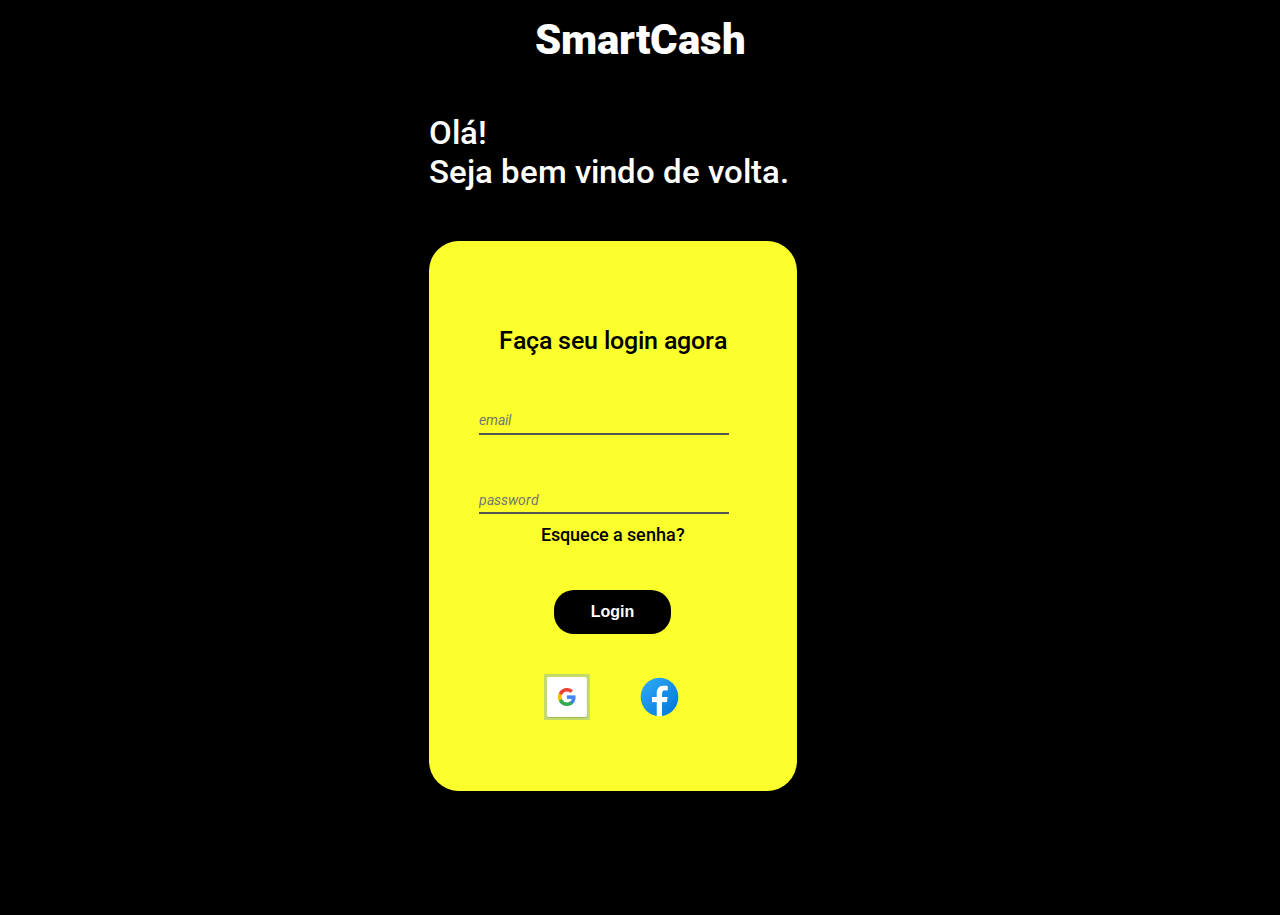
<file: index.html>
<!DOCTYPE html>
<html lang="pt-br">
<head>
    <meta charset="UTF-8">
    <meta name="viewport" content="width=device-width, initial-scale=1.0">
    <title>SmartCash</title>
</head>
<link href="./assets/css/style.css" rel="stylesheet">
<link rel="preconnect" href="https://fonts.googleapis.com">
<link rel="preconnect" href="https://fonts.gstatic.com" crossorigin>
<link href="https://fonts.googleapis.com/css2?family=Inter:wght@400;700&family=Poppins&family=Roboto:wght@500;900&display=swap" rel="stylesheet">
<body>
    <h1 class="logo">SmartCash</h1>
    <section class="container_principal">
        <div class="container_pai">
            <div class="container_login">
                <h2 class="subtitulo_ola">
                    Olá!
                </h2>
                <h2 class="subtitulo">
                    Seja bem vindo de volta.
                </h2>
            </div>
            <div class="login">
                    <h2 class="faca_login">Faça seu login agora</h2>
                    <div class="input">
                        <input class="input_email" placeholder="email" type="text">
                    </div>
                    <div class="input">
                        <input class="input_senha" placeholder="password" type="password">
                    </div>
                    <div class="div_esqueceu_senha">
                        <h3 class="esqueceu_senha">Esquece a senha?</h3>
                    </div>
                    <div class="btn">
                        <button class="btn_login" type="submit">
                            <a class="btn_a" href="./telaInicio.html">Login</a>
                        </button>
                    </div>
                    <div class="img_login">
                        <img class="img_google" src="./assets/imagens/Login Google.png" alt="Google">
                        <img class="img_facebook" src="./assets/imagens/Login Facebook.png" alt="">
                    </div>
            </div>
        </div>
    </section>
</body>
</html>
</file>
<file: assets/css/style.css>
/*criando variaveis a serem usadas no código*/
:root {
    --branco-logo: #FFFFFF;
    --preto-logo: #000000;
    --preto-background: #000000;
    --cinza-background: #EAE7DB;
    --amarelo-principal: #FBFF2C;
    --fonte-principal: 'Roboto';
}

*{
    margin: 0;
    padding: 0;
}

/*determininado posicionamento do logo e cor do background*/
body{
    width: 100%;
    height: 100vh;
    background-color: var(--preto-background);
}

/*estilizando logo*/
.logo {
    text-align: center;
    width: auto;
    height: auto;
    color: var(--branco-logo);
    font-family: var(--fonte-principal);
    font-size: 42px;
    font-weight: 900;
    margin-top: 15px;
    margin-bottom: 35px;
}

/*determinando posicionamento do container que contém a mensagem "Olá! Seja bem vindo de volta."*/
.container_principal {
    display: inline-flex;
    width: 1225px;
    box-sizing: border-box;
    font-size: 22px;
    font-weight: 500;
    padding: 14px 40px 5px 40px;
    justify-content: center;
    align-items: first baseline;
}

/*estilizando texto "Olá!"*/
.container_pai .subtitulo_ola {
    color: var(--branco-logo);
    font-family: var(--fonte-principal);
    font-size: 33px;
    font-weight: 500;
    text-align:left;
}


/*estilizando texto "Seja bem vindo de volta."*/
.container_pai .subtitulo {
    color: var(--branco-logo);
    font-family: var(--fonte-principal);
    font-size: 33px;
    font-weight: 500;
    margin-bottom: 50px;
    text-align: left;
}

/*determinando e estilizando container de area de login*/
.login{
    background: var(--amarelo-principal);
    width: 268px;
    height: 450px;
    border-radius: 30px;
    font-family: var(--fonte-principal);
    font-style: normal;
    border-radius: 30px;
    padding: 50px;
    align-items: center;
    color: var(--preto-background);
    margin-top: 10px;
    margin-bottom: 50px;
    }
/*determinando e estilizando texto de login*/
    .faca_login{
        text-align: center;
        font-style: normal;
        font-size: 25px;
        font-weight: 500;
        margin-top: 35px;
        margin-bottom: 50px;
    }

    /*determinando e estilizando input email*/
    .input_email{
        background-color:transparent;
        border-color: var(--preto-background);
        border-bottom-style: 1px;
        border-top-style:none;
        border-left-style: none;
        border-right-style: none;
        width: 250px;
        height: 25px;
        margin-bottom: 50px;
        font-size: 14px;
        font-style: italic;
        font-family: var(--fonte-principal);
    }

     /*determinando e estilizando input senha*/
    .input_senha{
        background-color:transparent;
        border-color: var(--preto-background);
        border-bottom-style: 1px;
        border-top-style:none;
        border-left-style: none;
        border-right-style: none;
        width: 250px;
        height: 25px;
        font-size: 14px;
        font-style: italic;
        font-family: var(--fonte-principal);
    }

     /*determinando e estilizando texto de "Esqueceu senha?"*/
    .esqueceu_senha{
        text-align: center;
        font-style: normal;
        font-size: 18px;
        font-weight: 500;
        margin-top: 10px;
        margin-bottom: 25px;
        cursor: pointer;
    }

    /*alinhando botão no centro*/
    .btn{
        text-align: center;
    }

    /*estilizando o botão*/
    .btn .btn_login{
        background: var(--preto-background);
        color: var(--branco-logo);
        border-radius: 20px;
        width: 117px;
        height: 44px;
        flex-shrink: 0;
        border: none;
        font-size: 16px;
        font-weight: 700;
        margin-top: 20px;
        cursor: pointer;
        
    }

    /*dando efeito de clique no botão*/
    .btn_login:active {
        box-shadow: box-shadow 7px 6px 28px 1px rgba(0, 0, 0, 0.24);
        transform: translateY(4px);
    }

    .btn_a{
        text-decoration: none;
        color: var(--branco-logo);
    }


    .img_login{
        text-align: center;
        margin-top: 40px;
    }

    .img_google{
        margin-right: 21px;
        cursor: pointer;
    }

    .img_facebook{
        margin-left: 21px;
        cursor: pointer;
    }
</file>
